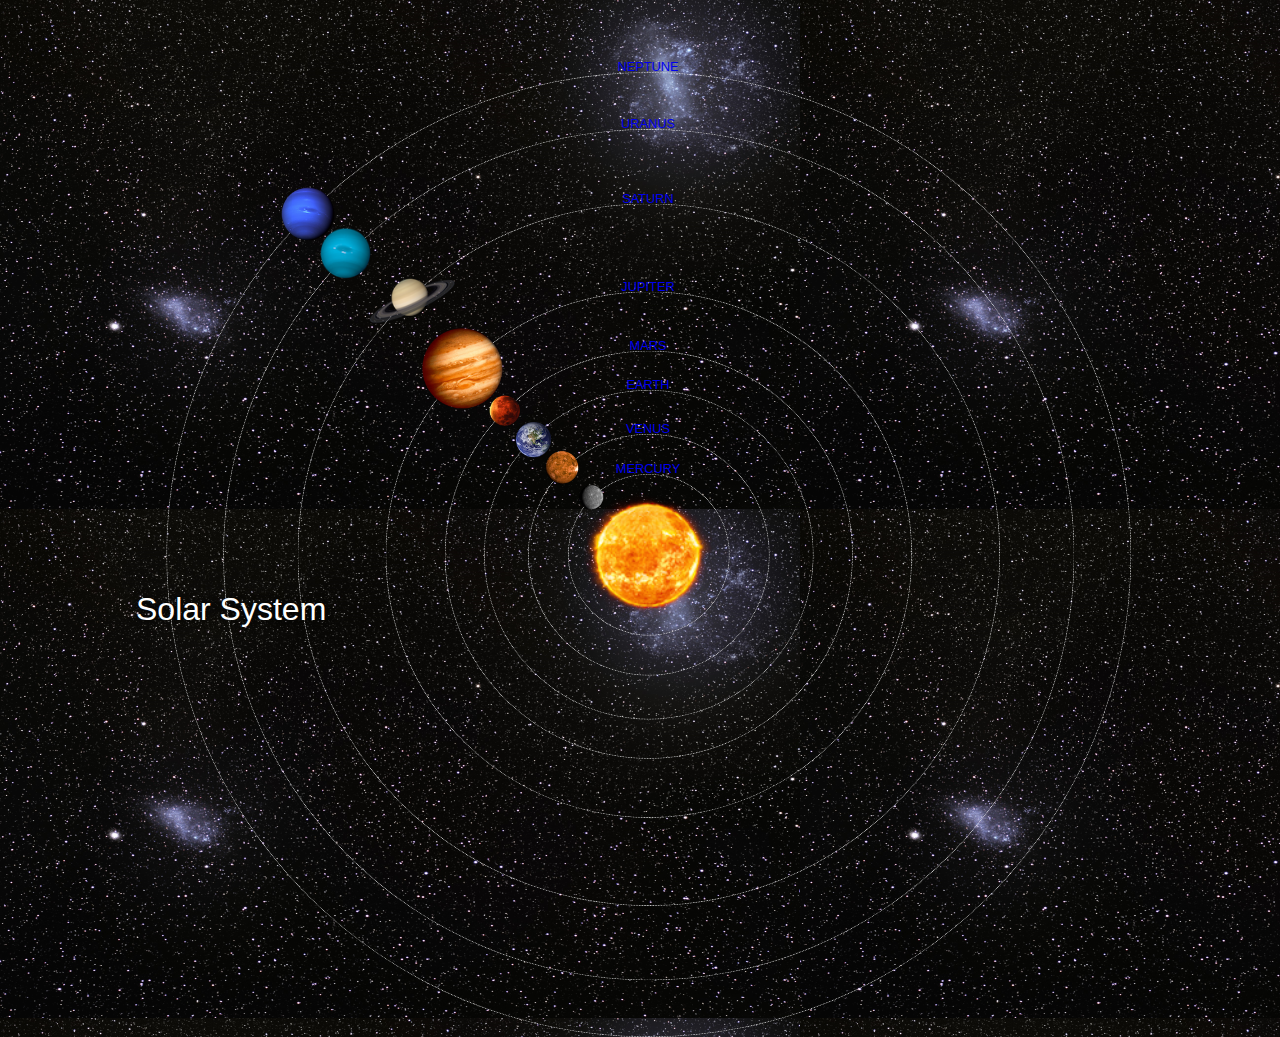
<file: index.html>
<!DOCTYPE html>
<html>
      <head>
        <title>Solar System</title>
<link rel="stylesheet" href="style.css"/>
          
      </head>
    <body>
        <div id="container">
      
        <h1> Solar System</h1>
       <a href="sun.html"> <img src="images/images/sun.png" id="sun"/></a>

        <div id="neptune-orbit">
        <a href="neptune.html"> <img src="images/images/neptune.png" id="neptune"/></a>
        </div>
        <div id="neptune-label" class="label-box">
          <a href="neptune.html">NEPTUNE</a>
        </div>

        
        <div id="uranus-orbit">
          <a href="uranus.html"><img src="images/images/uranus.png" id="uranus"/></a>
        </div>
        <div id="uranus-label" class="label-box">
          <a href="uranus.html">URANUS</a>
        </div>

        <div id="saturn-orbit">
          <a href="saturn.html"><img src="images/images/saturn.png" id="saturn"/></a>
        </div>
        <div id="saturn-label" class="label-box">
          <a href="saturn.html">SATURN</a>
        </div>

        <div id="jupiter-orbit">
          <a href="jupiter.html"><img src="images/images/jupiter.png" id="jupiter"/></a>
        </div>
        <div id="jupiter-label" class="label-box">
          <a href="jupiter.html">JUPITER</a>
        </div>

        <div id="mars-orbit">
          <a href="mars.html"><img src="images/images/mars.png" id="mars"/></a>
        </div>
        <div id="mars-label" class="label-box">
          <a href="mars.html">MARS</a>
        </div>

        <div id="earth-orbit">
          <a href="earth.html"><img src="images/images/earth.png" id="earth"/></a>
        </div>
        <div id="earth-label" class="label-box">
          <a href="earth.html">EARTH</a>
        </div>

        <div id="venus-orbit">
          <a href="venus.html"><img src="images/images/venus.png" id="venus"/></a>
        </div>
        <div id="venus-label" class="label-box">
          <a href="venus.html">VENUS</a>
        </div>

        
        <div id="mercury-orbit">
          <a href="mercury.htm"><img src="images/images/mercury.png" id="mercury"/></a>
        </div>
        <div id="mercury-label" class="label-box">
          <a href="mercury.htm">MERCURY</a>
        </div>

        </div>
    </body>
    
</html>
</file>
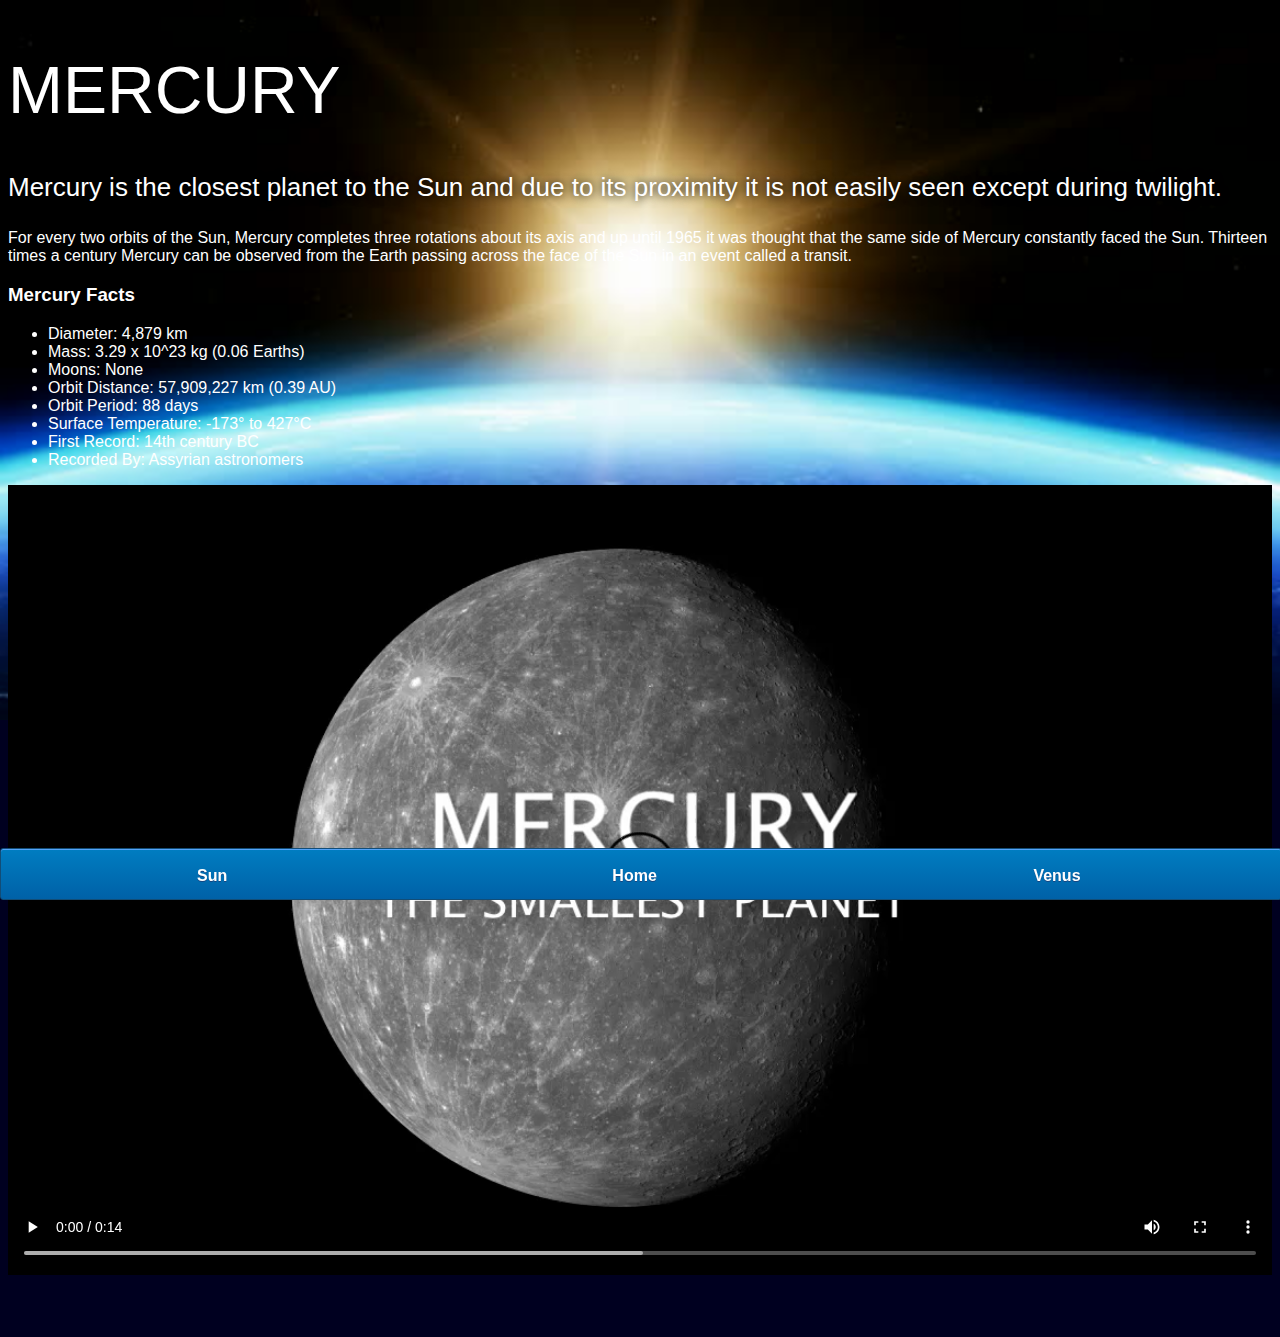
<file: mercury.htm>
<!DOCTYPE html>
<html>
      <head>
         <title>Solar System</title>
         <link rel="stylesheet" href="style-pages.css">

      </head>
       <body>
           <div id="main">
            <div id="content">
                            
            <h1>Mercury</h1>
            <p class="intro">
                Mercury is the closest planet to the Sun and due to its proximity it is not easily seen except during twilight. 
            </p>             

            <p>
                For every two orbits of the Sun, Mercury completes three rotations about its axis and up until 1965 it was thought that the same side of Mercury constantly faced the Sun. Thirteen times a century Mercury can be observed from the Earth passing across the face of the Sun in an event called a transit.
            </p>

            <h3>Mercury Facts</h3>
            <ul>
                <li>Diameter:	4,879 km</li>
                <li>Mass:	3.29 x 10^23 kg (0.06 Earths)</li>
                <li>Moons:	None</li>
                <li>Orbit Distance:	57,909,227 km (0.39 AU)</li>
                <li>Orbit Period:	88 days</li>
                <li>Surface Temperature:	-173&deg; to 427&deg;C</li>
                <li>First Record:	14th century BC</li>
                <li>Recorded By:	Assyrian astronomers</li>
            </ul>
            <video id="video" controls>
                <source src="videos/videos/mercury-video.mp4" type="video/mp4">
            </video>
            </div>

            <div id="tabs-bottom">
<a href="sun.html">Sun</a>
<a href="index.html">Home</a>
<a href="venus.html">Venus</a>
             </div>

           </div>
           
    </body>
</html>
</file>
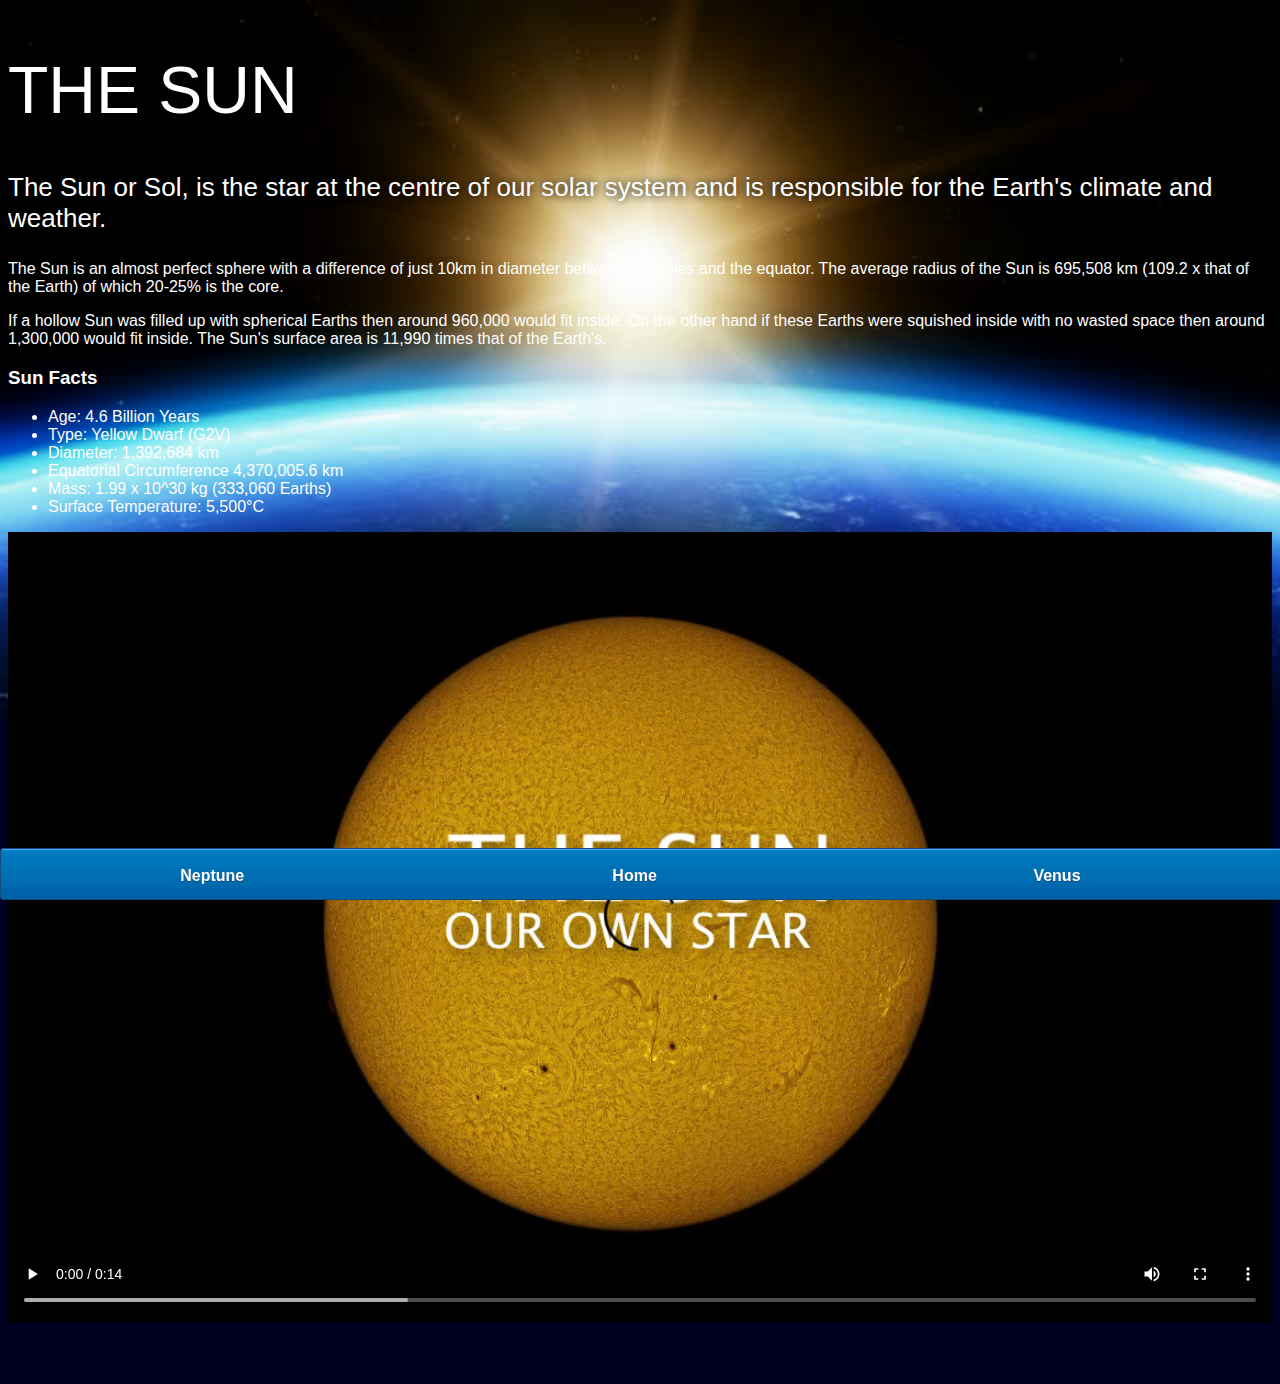
<file: sun.html>
<!DOCTYPE html>
<html>
      <head>
         <title>Solar System</title> 
         <link rel="stylesheet" href="style-pages.css"/>

      </head>
       <body>
        <div id="main">
        <div id="content">
            <h1>The Sun</h1>
            <p class="intro">
                The Sun or Sol, is the star at the centre of our solar system and is responsible for the Earth's climate and weather. 
            </p>             

            <p>
                The Sun is an almost perfect sphere with a difference of just 10km in diameter between the poles and the equator. The average radius of the Sun is 695,508 km (109.2 x that of the Earth) of which 20-25% is the core.
            </p>
            <p>
                If a hollow Sun was filled up with spherical Earths then around 960,000 would fit inside. On the other hand if these Earths were squished inside with no wasted space then around 1,300,000 would fit inside. The Sun's surface area is 11,990 times that of the Earth's.
            </p>

            <h3>Sun Facts</h3>
            <ul>
                <li>Age:	4.6 Billion Years</li>
                <li>Type:	Yellow Dwarf (G2V)</li>
                <li>Diameter:	1,392,684 km</li>
                <li>Equatorial Circumference	4,370,005.6 km</li>
                <li>Mass:	1.99 x 10^30 kg (333,060 Earths)</li>
                <li>Surface Temperature:	5,500°C</li>
            </ul>
            <video id="video" controls>
                <source src="videos/videos/sun-video.mp4" type="video/mp4">
            </video>
        </div>
        
        <div id="tabs-bottom">
            <a href="neptune.html">Neptune</a>
            <a href="index.html">Home</a>
            <a href="venus.html">Venus</a>

        </div>

        </div>
           
    </body>
</html>
</file>
<file: style.css>
body{
    width: 100%;
    height: 100%;
    background: url('images/images/space.png');
    overflow: hidden;
}

h1{
    font-family: sans-serif;
    font-weight: 100;
    font-size: 40px;
    text-shadow: 0 0 10px #000000;
    color:white;
}

/**************************  SUN  *************************************/

#sun{
    position:absolute;
    z-index: 1000;
    width: 160px;
    bottom: 10px;
    left: 50%;
    margin-left: -80px;
}

/**************************  NEPTUNE  *************************************/
#neptune{
    width: 66px;
    height: 66px;
    margin: 143px;
    z-index: 1000;
    animation: spin-right 8s linear infinite;
    -webkit-animation: spin-right 8s linear infinite;
}

#neptune-orbit{
    position: absolute;
    width: 1204px;
    height: 1204px;
    bottom: -512px;
    left: 50%;
    margin-left: -602px;
    border: 1px dotted white;
    border-radius: 50%;
    animation: spin-left 14s linear infinite;
    -webkit-animation: spin-left 14s linear infinite;
}

#neptune-label{
    bottom: 692px;
}

/**************************  PLEASE DELETE  *************************************/
#container{
    transform: scale(0.8,0.8) translate(0, 700px);
}

/**************************  LABEL BOX  *************************************/

.label-box{
    position: absolute;
    width: 150px;
    left: 50%;
    margin-left: -75px;
    text-align: center;
    color: white;
    font-weight: 100;
    font-family: sans-serif;
}

.label-box a{
    text-decoration: none;
    padding: 0;
    margin: 0;
}

.label-box a:visited{
    color: white;
}

/**************************  ANIMATION  *************************************/

@keyframes spin-left{
    100%{
        transform: rotate(-360deg);
        -webkit-transform: rotate(-360deg);
    }
}

@keyframes spin-right{
    100%{
        transform: rotate(360deg);
        -webkit-transform: rotate(360deg);
    }
}


/**************************  URANUS  *************************************/
#uranus{
    width: 66px;
    height: 66px;
    margin: 120px;
    z-index: 1000;
    animation: spin-right 8s linear infinite;
    -webkit-animation: spin-right 8s linear infinite;
}

#uranus-orbit{
    position: absolute;
    width: 1062px;
    height: 1062px;
    bottom: -441px;
    left: 50%;
    margin-left: -531px;
    border: 1px dotted white;
    border-radius: 50%;
    animation: spin-left 15s linear infinite;
    -webkit-animation: spin-left 15s linear infinite;
}

#uranus-label{
    bottom: 620px;
}


/**************************  SATURN  *************************************/
#saturn{
    width: 110px;
    margin: 85px;
    z-index: 1000;
    animation: spin-right 13s linear infinite;
    -webkit-animation: spin-right 13s linear infinite;
}

#saturn-orbit{
    position: absolute;
    width: 876px;
    height: 876px;
    bottom: -348px;
    left: 50%;
    margin-left: -438px;
    border: 1px dotted white;
    border-radius: 50%;
    animation: spin-left 13s linear infinite;
    -webkit-animation: spin-left 13s linear infinite;
}

#saturn-label{
    bottom: 527px;
}


/**************************  JUPITER  *************************************/
#jupiter{
    width: 100px;
    height: 100px;
    margin: 45px;
    z-index: 1000;
    animation: spin-right 10s linear infinite;
    -webkit-animation: spin-right 10s linear infinite;
}

#jupiter-orbit{
    position: absolute;
    width: 656px;
    height: 656px;
    bottom: -238px;
    left: 50%;
    margin-left: -328px;
    border: 1px dotted white;
    border-radius: 50%;
    animation: spin-left 10s linear infinite;
    -webkit-animation: spin-left 10s linear infinite;
}

#jupiter-label{
    bottom: 417px;
}
/*==================== EARTH ====================*/

#mars {
    width: 38px;
    height: 38px;
    margin: 55px;
    z-index: 1000;
    animation: spin-right 3s linear infinite;
    -webkit-animation: spin-right 3s linear infinite;
}

#mars-orbit {
    position: absolute;
    width: 508px;
    height: 508px;
    bottom: -164px;
    left: 50%;
    margin-left: -254px;
    border: 1px dotted white;
    border-radius: 50%;
    animation: spin-left 4s linear infinite;
    -webkit-animation: spin-left 4s linear infinite;
}

#mars-label{
    bottom: 343px;
}

/*==================== EARTH ====================*/

#earth {
    width: 50px;
    height: 50px;
    margin: 36px;
    z-index: 1000;
    animation: spin-right 3s linear infinite;
    -webkit-animation: spin-right 3s linear infinite;
}

#earth-orbit {
    position: absolute;
    width: 410px;
    height: 410px;
    bottom: -115px;
    left: 50%;
    margin-left: -205px;
    border: 1px dotted white;
    border-radius: 50%;
    animation: spin-left 5s linear infinite;
    -webkit-animation: spin-left 5s linear infinite;
}

#earth-label{
    bottom: 294px;
}

/*==================== VENUS ====================*/

#venus {
    width: 50px;
    height: 50px;
    margin: 16px;
    z-index: 1000;
}

#venus-orbit {
    position: absolute;
    width: 300px;
    height: 300px;
    bottom: -60px;
    left: 50%;
    margin-left: -150px;
    border: 1px dotted white;
    border-radius: 50%;
    animation: spin-left 4s linear infinite;
    -webkit-animation: spin-left 4s linear infinite;
}

#venus-label{
    bottom: 239px;
}

/*==================== MERCURY ====================*/

#mercury {
    width: 40px;
    height: 40px;
    margin: 8px;
    z-index: 1000;
}


#mercury-orbit {
    position: absolute;
    z-index: 1;
    width: 200px;
    height: 200px;
    bottom: -10px;
    left: 50%;
    margin-left: -100px;
    border: 1px dotted white;
    border-radius: 50%;
    animation: spin-left 2s linear infinite;
    -webkit-animation: spin-left 2s linear infinite;
}

#mercury-label{
    bottom: 189px;
}
</file>
<file: style-pages.css>
body{
    margin:0;
    padding: 0;
    width: 100%;
    background-color: #000020;
    font-family: sans-serif;
    background-image: url('images/images/earth-sunrise.jpg');
    background-repeat: no-repeat;
    background-size: 100%;
    color: #ffffff;
}

h1{
    font-weight: 100;
    font-size: 66px;
    text-shadow: 0 0 10px #000000;
    text-transform: uppercase;
}

p.intro{
    font-size: 26px;
    font-weight: 200;
    text-shadow: 0 0 10px #000000;
}

#content{
    margin-bottom: 50px;
    padding: 8px;
}

#video{
    width: 100%;
}

/*==================== BOTTOM TABS ====================*/

#tabs-bottom{
    position: fixed;
    bottom: 0;
    left: 0;
    z-index: 500;
    display: inline-block;
    width: 100%;
    height: 50px;

    box-shadow: inset 0px 1px 0px 0px #54a3f7;
    background: linear-gradient(#007dc1, #0061a7);
    border-radius: 3px;
    border: 1px solid #124d77;
}

#tabs-bottom a{
    float: left;
    display: block;
    width: 33%;
    height: 35px;
    font-weight: 700;
    color: white;
    text-align: center;
    text-decoration: none;
    text-shadow: 0px 1px 0px #154682;
    padding-top: 18px;
}
</file>
